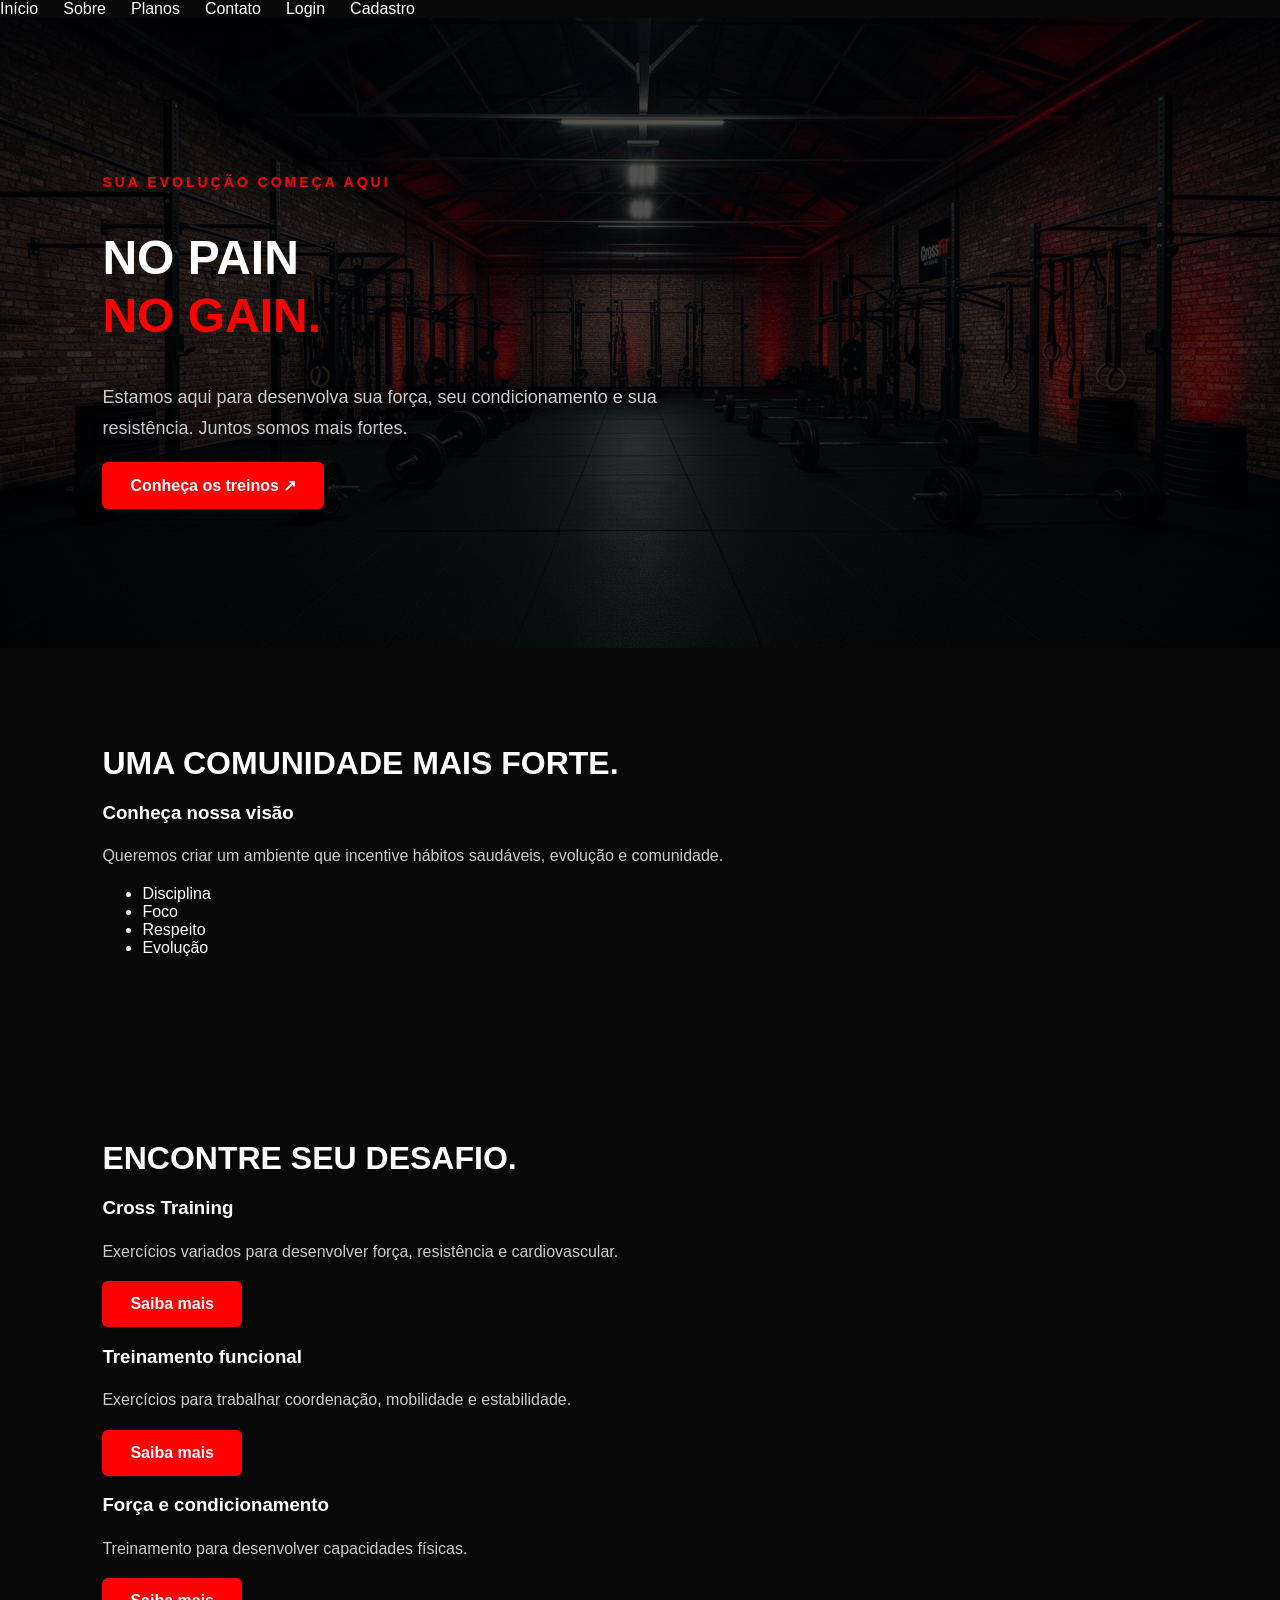
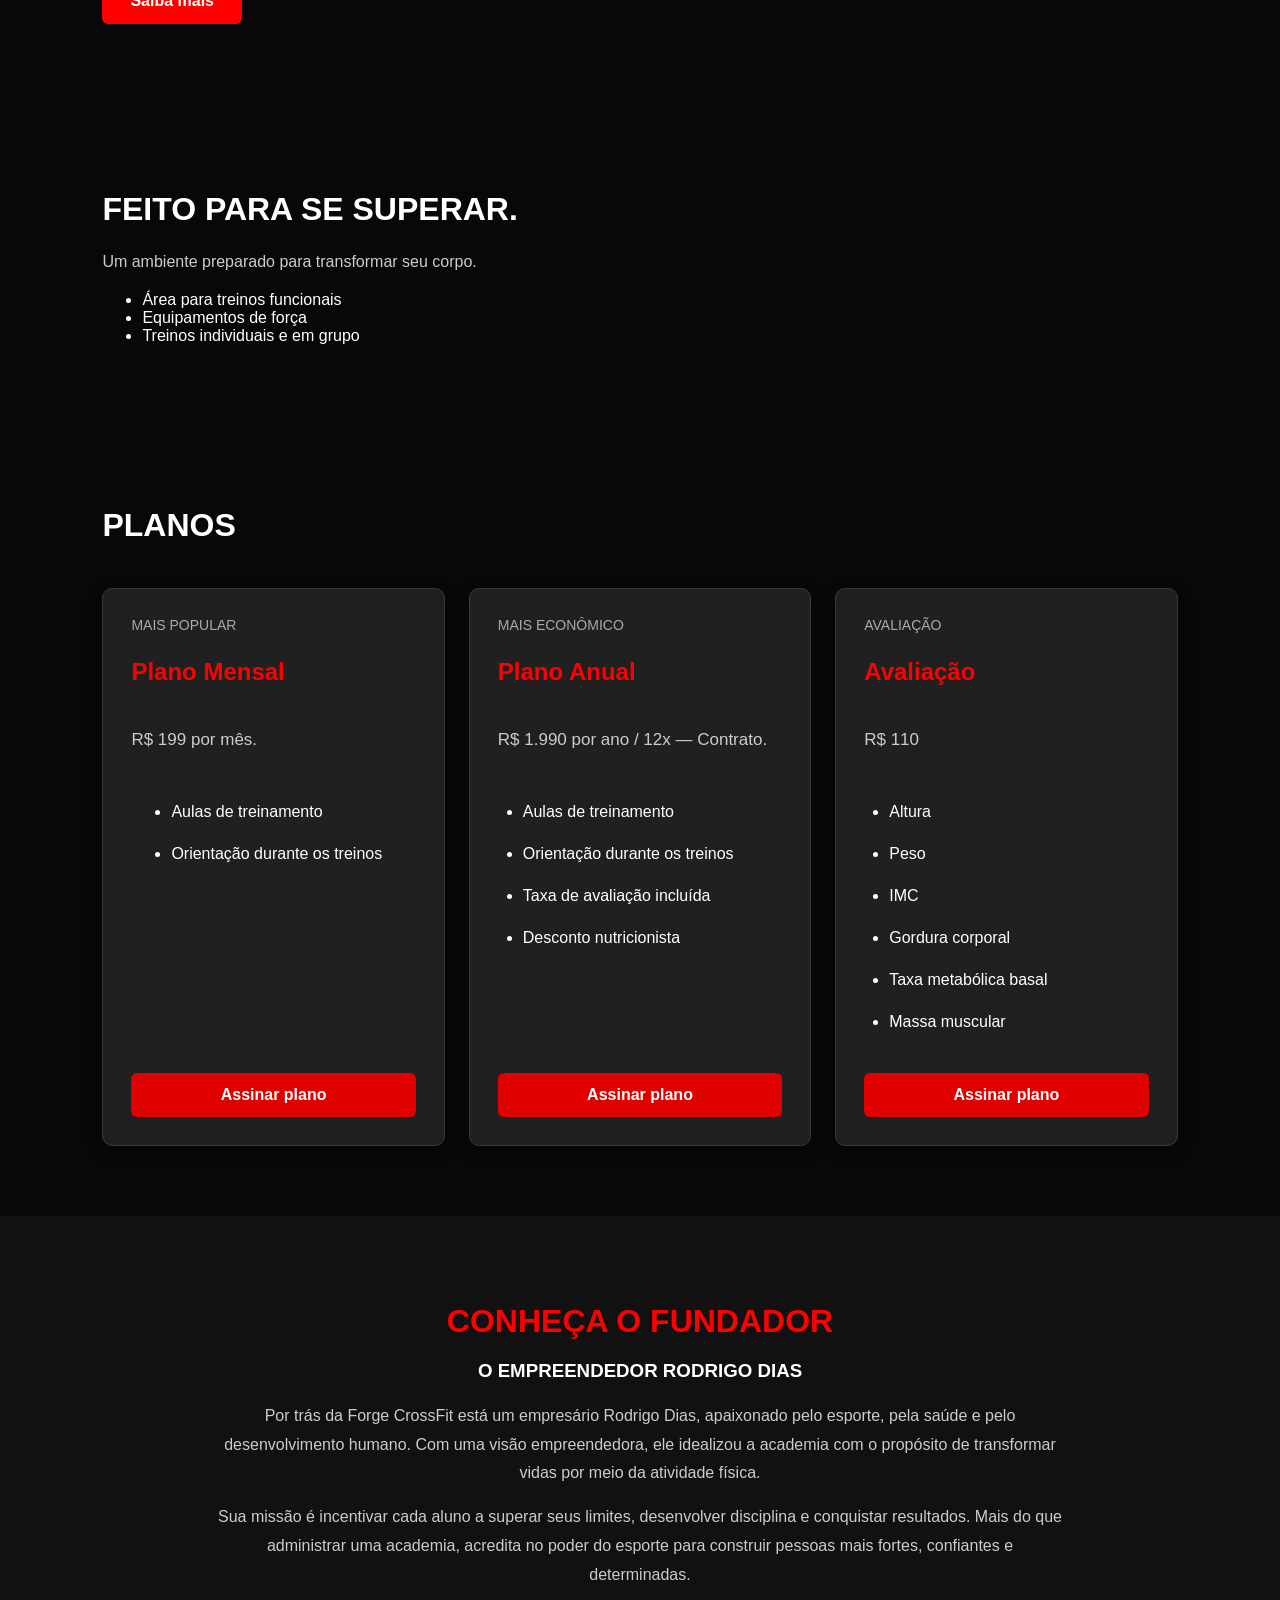
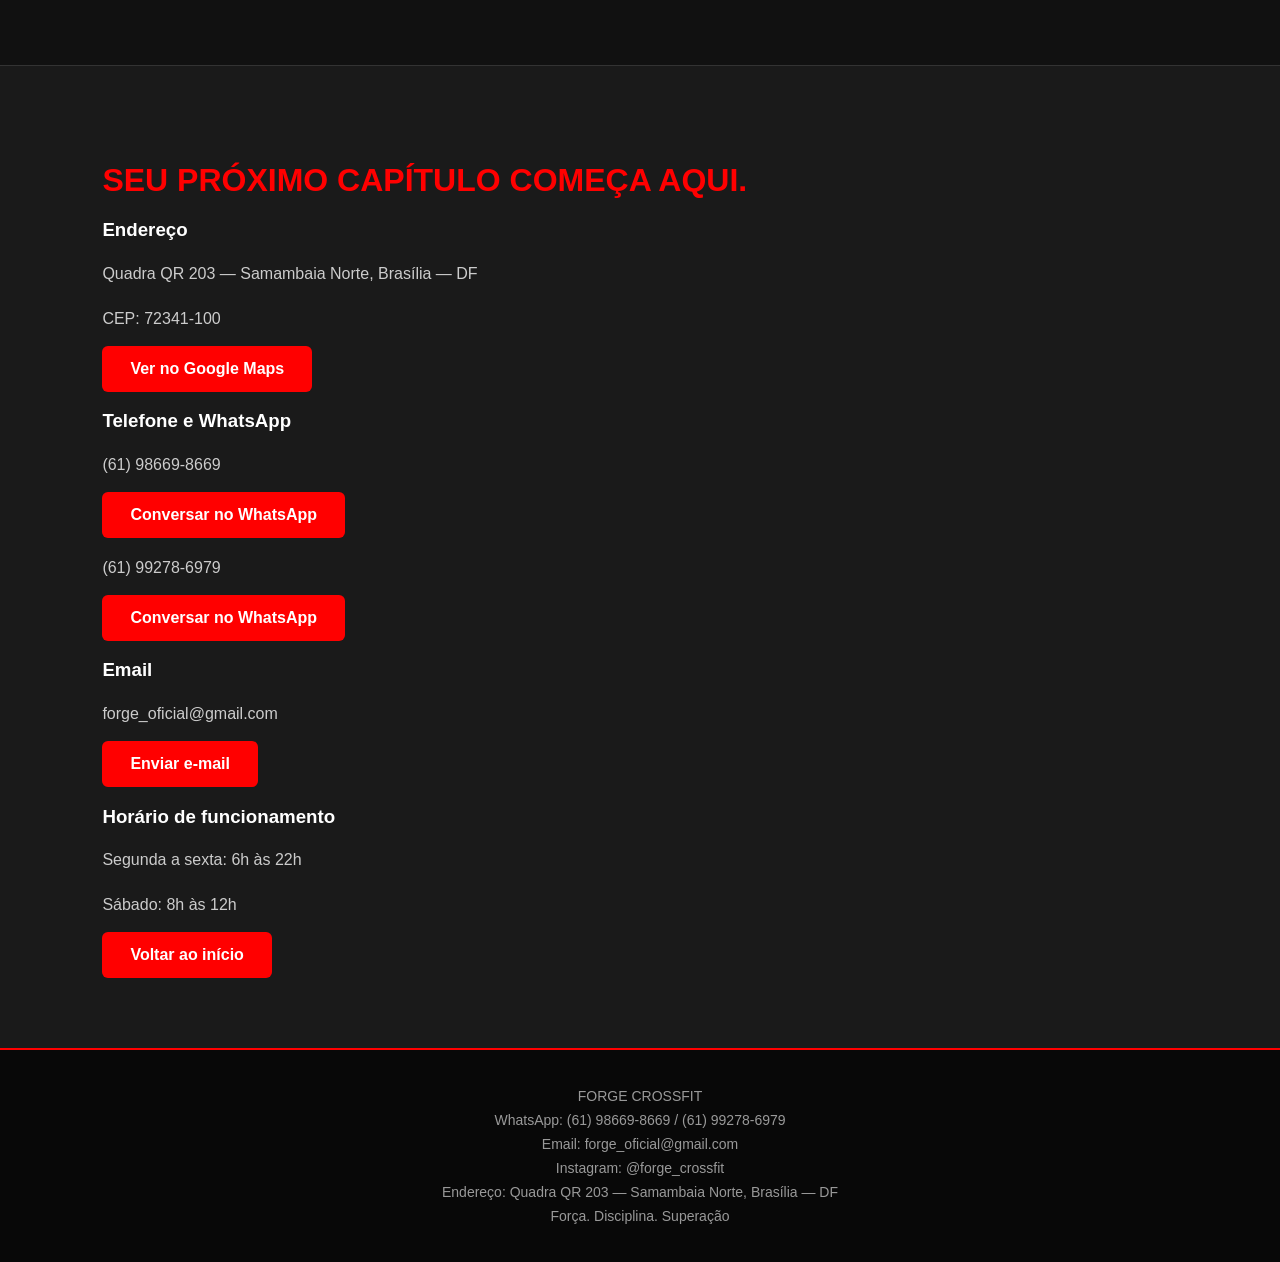
<file: forge_cross/index.html>
<!DOCTYPE html>
<html lang="en">
<head>
    <meta charset="UTF-8">
    <meta name="viewport" content="width=device-width, initial-scale=1.0">
    <title>Document</title>
    <meta charset="UTF-8">
    <meta name="viewport" content="width=device-width, initial-scale=1.0">
    <title>Forge CrossFit</title>
    <link rel="stylesheet" href="css/style.css">
</head>




    
    </a>

    <nav class="menu">
        <a href="#inicio">Início</a>
        <a href="#fundador">Sobre</a>
        <a href="#planos">Planos</a>
        <a href="#contato">Contato</a>

        <li><a href="login.html">Login</a></li>

        <li>
        <a href="cadastro.html">
        <i class="fas fa-user"></i> Cadastro
        </a>
        </li>
            
        </a>
    </nav>

</header>


</a>

</nav>
</a>
    </header>
    <main>
        <section class="inicio" id="inicio">

            <p class="subtitulo">
                SUA EVOLUÇÃO COMEÇA AQUI
            </p>

            <h1>
                NO PAIN<br>
                <span>NO GAIN.</span>
            </h1>

            <p class="descricao">
                Estamos aqui para desenvolva sua força,
                 seu condicionamento e sua resistência.
                 Juntos somos mais fortes.
                
            </p>

            <a href="#Treinos" class="botao">
                Conheça os treinos ↗
            </a>

        </section>

        <!-- 5. NOSSA VISÃO -->

        <section id="visao">
            <h2>UMA COMUNIDADE MAIS FORTE.</h2>

            <h3>Conheça nossa visão</h3>

            <p>
                Queremos criar um ambiente que incentive
                hábitos saudáveis, evolução e comunidade.
            </p>

            <ul>
                <li>Disciplina</li>

                <li>Foco</li>

                <li>Respeito</li>

                <li>Evolução</li>
                
            </ul>

        </section>

        <!-- 6. MODALIDADES -->

        <section id="Treinos">
            <h2>ENCONTRE SEU DESAFIO.</h2>

            <article>
                <h3>Cross Training</h3>
                <p>
                    Exercícios variados para desenvolver
                    força, resistência e cardiovascular.
                </p>
                <a href="#contato" class="botao">Saiba mais</a>
            </article>
            <article>
                <h3>Treinamento funcional</h3>
                <p>
                    Exercícios para trabalhar coordenação,
                    mobilidade e estabilidade.
                </p>
                <a href="#contato" class="botao">Saiba mais</a>
            </article>

            <article>
                <h3>Força e condicionamento</h3>
                <p>
                    Treinamento para desenvolver
                    capacidades físicas.
                </p>
                <a href="#contato" class="botao">Saiba mais</a>
            </article>

        </section>

         <!-- 7. ESTRUTURA -->
        <section id="estrutura">
        

            <h2>FEITO PARA SE SUPERAR.</h2>

            <p>
                Um ambiente preparado para
                transformar seu corpo.
            </p>

            <ul>
                <li>Área para treinos funcionais</li>
                <li>Equipamentos de força</li>
                <li>Treinos individuais e em grupo</li>
            </ul>
        

        </section>

         <!-- . PLANOS -->
          
<!-- 8. PLANOS -->

<section id="planos" class="planos-container">

    <h2 class="titulo-planos">PLANOS</h2>

    <!-- PLANO MENSAL -->

    <article class="plano-recomendado">

        <span class="etiqueta-plano">MAIS POPULAR</span>

        <h3>Plano Mensal</h3>

        <p>R$ 199 por mês.</p>

        <ul>
            <li>Aulas de treinamento</li>
            <li>Orientação durante os treinos</li>
        </ul>

        <a href="cadastro.html" target="_blank">
            Assinar plano
        </a>

    </article>


    <!-- PLANO ANUAL -->

    <article class="plano-card">

        <span class="etiqueta-plano">MAIS ECONÔMICO</span>

        <h3>Plano Anual</h3>

        <p>R$ 1.990 por ano / 12x — Contrato.</p>

        <ul>
            <li>Aulas de treinamento</li>
            <li>Orientação durante os treinos</li>
            <li>Taxa de avaliação incluída</li>
            <li>Desconto nutricionista</li>
        </ul>

        <a href="cadastro.html" target="_blank">
            Assinar plano
        </a>

    </article>


    <!-- AVALIAÇÃO -->

    <article class="plano-card">

        <span class="etiqueta-plano">AVALIAÇÃO</span>

        <h3>Avaliação</h3>

        <p>R$ 110</p>

        <ul>
            <li>Altura</li>
            <li>Peso</li>
            <li>IMC</li>
            <li>Gordura corporal</li>
            <li>Taxa metabólica basal</li>
            <li>Massa muscular</li>
        </ul>

        <a href="cadastro.html" target="_blank">
            Assinar plano
        </a>

    </article>

</section>

        
<section id="fundador">
    <h2>CONHEÇA O FUNDADOR</h2>

    <h3>O EMPREENDEDOR RODRIGO DIAS </h3>

    <p>
        Por trás da Forge CrossFit está um empresário Rodrigo Dias,
        apaixonado pelo esporte, pela saúde e pelo
        desenvolvimento humano. Com uma visão empreendedora,
        ele idealizou a academia com o propósito de transformar
        vidas por meio da atividade física.
    </p>

    <p>
        Sua missão é incentivar cada aluno a superar seus
        limites, desenvolver disciplina e conquistar resultados.
        Mais do que administrar uma academia, acredita no poder
        do esporte para construir pessoas mais fortes,
        confiantes e determinadas.
    </p>
</section>



        <!-- 10. CONTATO -->
        <section id="contato">
            <h2>SEU PRÓXIMO CAPÍTULO COMEÇA AQUI.</h2>

            <h3>Endereço</h3>
            <p>Quadra QR 203 — Samambaia Norte, Brasília — DF</p>
            <p>CEP: 72341-100</p>
            <a href="https://maps.app.goo.gl/WsAz5BRpq5CQGu9v6" target="_blank" class="botao">Ver no Google Maps</a>

            <h3>Telefone e WhatsApp</h3>
            <p>(61) 98669-8669</p>
            <a href="https://wa.me/5561986698669" target="_blank" class="botao">Conversar no WhatsApp</a>
            <p>(61) 99278-6979</p>
            <a href="https://wa.me/5561992786979" target="_blank" class="botao">Conversar no WhatsApp</a>

            <h3>Email</h3>

            <p>forge_oficial@gmail.com</p>

            <a href="https://mail.google.com/mail/?view=cm&fs=1&to=forge_oficial@gmail.com"
             target="_blank"
             class="botao">
             Enviar e-mail
            </a>

            <h3>Horário de funcionamento</h3>
            <p>Segunda a sexta: 6h às 22h</p>
            <p>Sábado: 8h às 12h</p>

            <a href="#inicio" class="botao">Voltar ao início</a>
        </section>

    </main>

    <!-- 11. RODAPÉ -->
    <footer>
        <p>FORGE CROSSFIT</p>
        <p>WhatsApp: (61) 98669-8669 / (61) 99278-6979</p>
        <p>Email: forge_oficial@gmail.com</p>
        <p>Instagram: @forge_crossfit</p>
        <p>Endereço: Quadra QR 203 — Samambaia Norte, Brasília — DF</p>
        <p>Força. Disciplina. Superação</p>
    
    </footer>


    </main>
<body>
    
</body>
</html>
</file>
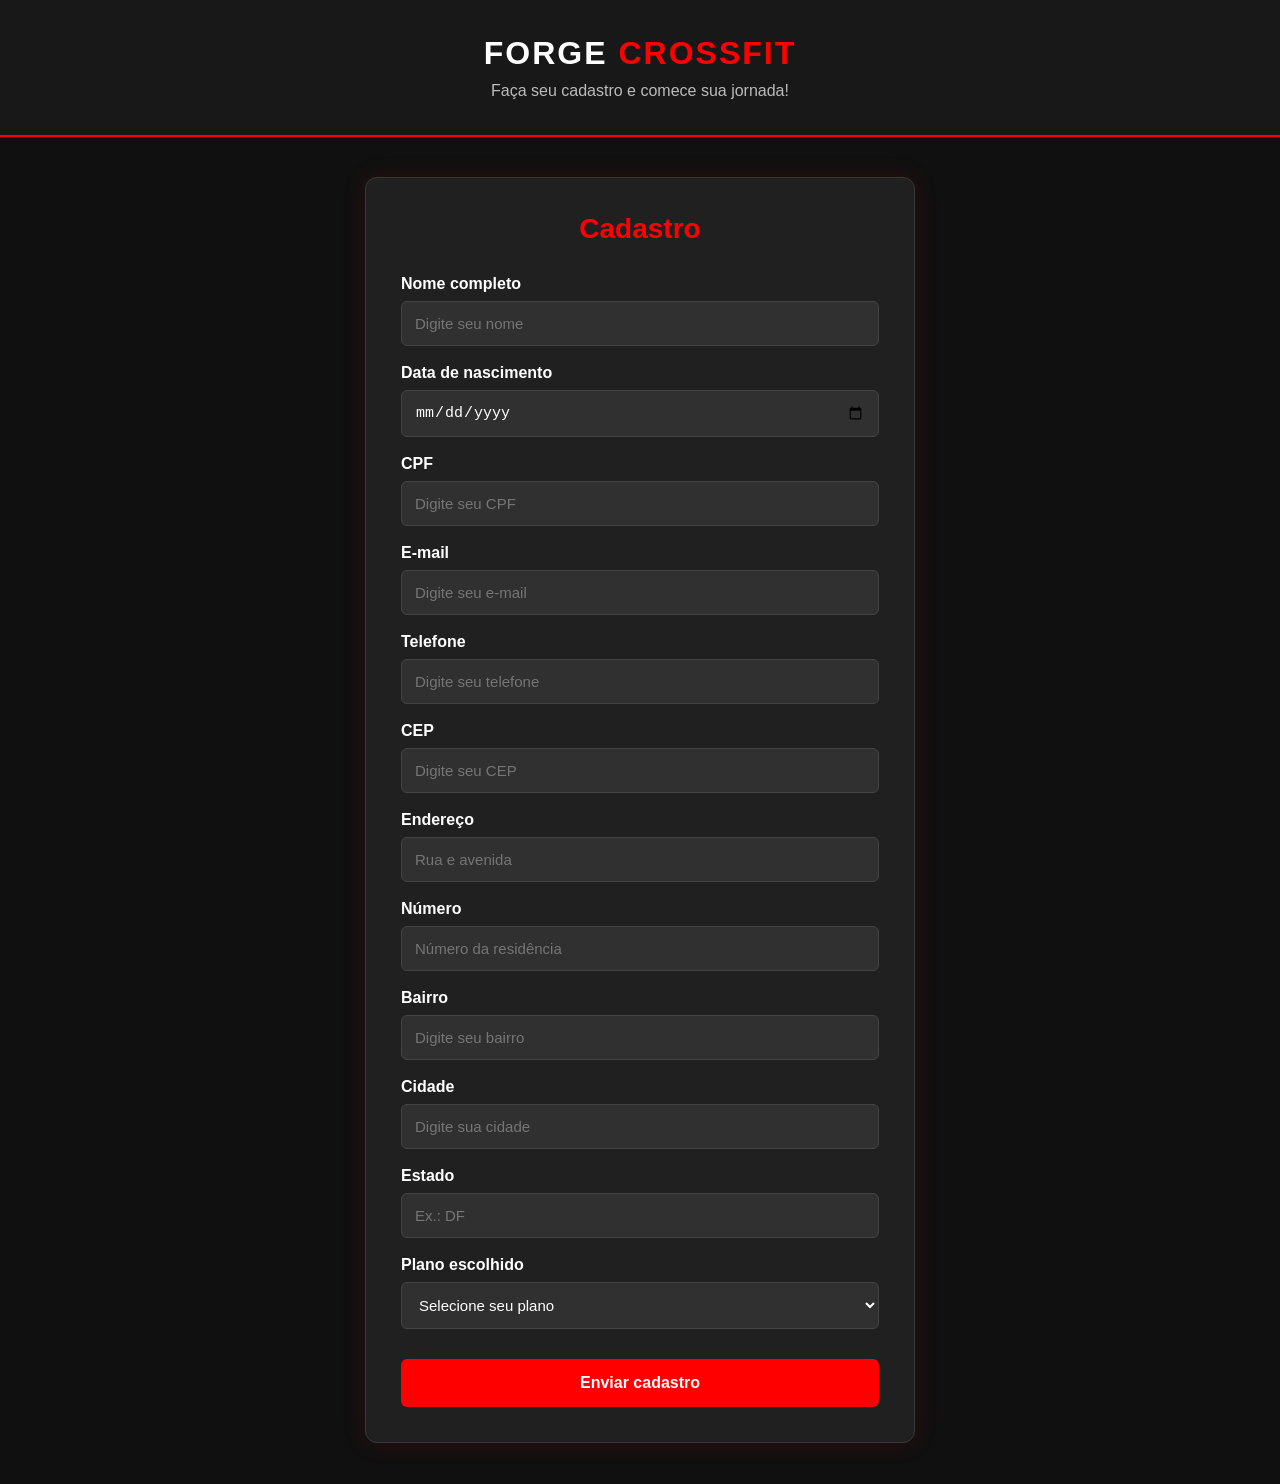
<file: forge_cross/cadastro.html>
<!DOCTYPE html>
<html lang="pt-BR">
<head>
    <meta charset="UTF-8">
    <meta name="viewport" content="width=device-width, initial-scale=1.0">
    <title>Cadastro | Forge CrossFit</title>
    <link rel="stylesheet" href="css/cadastro.css">
</head>
<body>

    <header>
        <h1>FORGE <span>CROSSFIT</span></h1>
        <p>Faça seu cadastro e comece sua jornada!</p>
    </header>

    <main>
        <form id="formCadastro">

            <h2>Cadastro</h2>

            <label for="nome">Nome completo</label>
            <input type="text" id="nome" name="nome"
                   placeholder="Digite seu nome" required>

            <label for="nascimento">Data de nascimento</label>
            <input type="date" id="nascimento" name="nascimento" required>
                    

            <label for="cpf">CPF</label>
            <input type="text" id="cpf" name="cpf"
                   placeholder="Digite seu CPF" required>

            <label for="email">E-mail</label>
            <input type="email" id="email" name="email"
                   placeholder="Digite seu e-mail" required>

            <label for="telefone">Telefone</label>
            <input type="tel" id="telefone" name="telefone"
                   placeholder="Digite seu telefone" required>

            <label for="cep">CEP</label>
            <input type="text" id="cep" name="cep"
                    placeholder="Digite seu CEP" required>

            <label for="endereco">Endereço</label>
            <input type="text" id="endereco" name="endereco"
                placeholder="Rua e avenida" required>

            <label for="numero">Número</label>
            <input type="text" id="numero" name="numero"
                placeholder="Número da residência" required>

            <label for="bairro">Bairro</label>
            <input type="text" id="bairro" name="bairro"
                placeholder="Digite seu bairro" required>

            <label for="cidade">Cidade</label>
            <input type="text" id="cidade" name="cidade"
                 placeholder="Digite sua cidade" required>

            <label for="estado">Estado</label>
            <input type="text" id="estado" name="estado"
                 placeholder="Ex.: DF" required>

            <label for="plano">Plano escolhido</label>
            <select id="plano" name="plano" required>
                <option value="">Selecione seu plano</option>
                <option value="Mensal">Plano Mensal</option>
                <option value="Anual">Plano Anual</option>
                <option value="Avaliacao">Avaliação</option>
            </select>

            <button type="submit">Enviar cadastro</button>

        </form>
    </main>

</body>
</html>
</file>
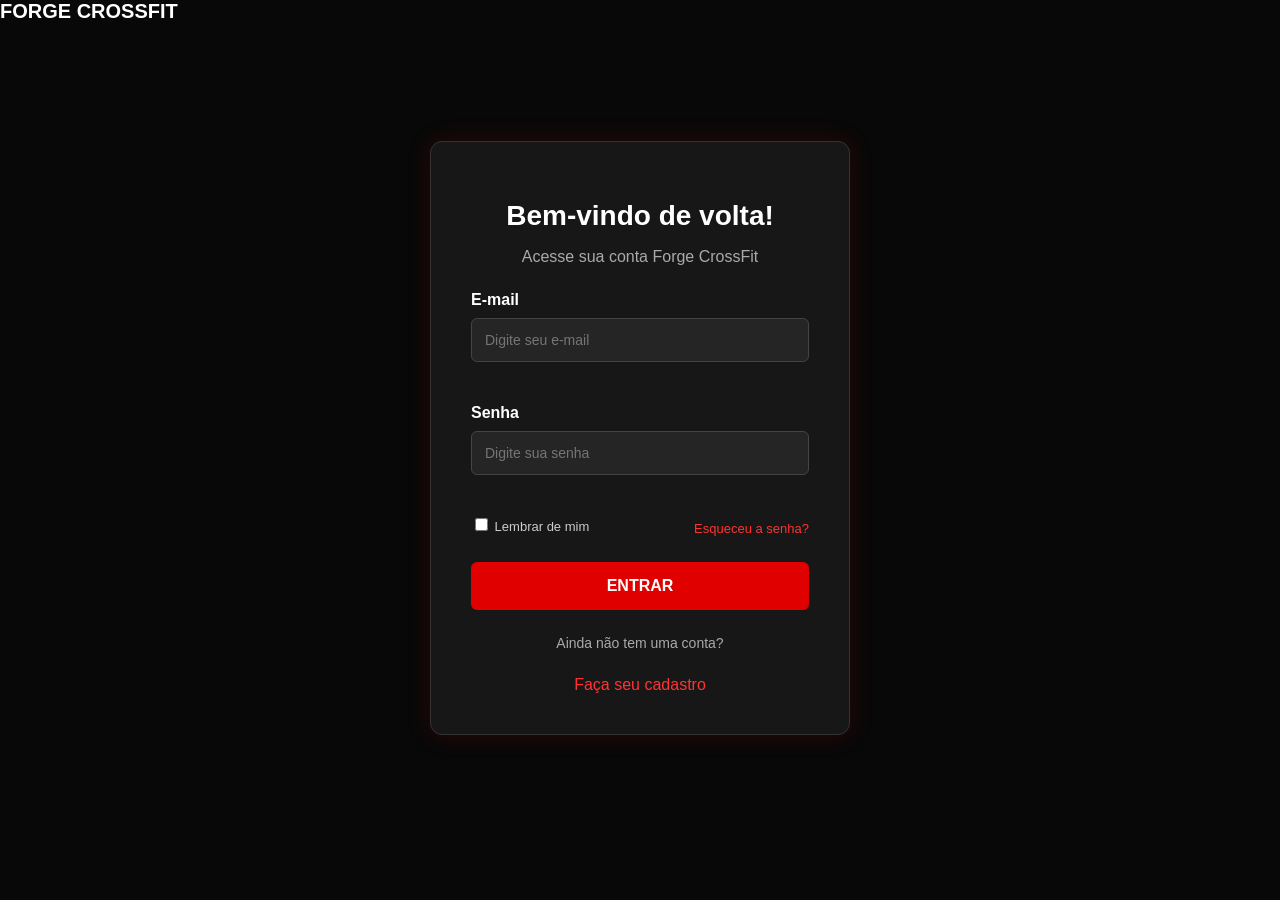
<file: forge_cross/login.html>
<!DOCTYPE html>
<html lang="pt-br">

<head>
    <meta charset="UTF-8">
    <meta name="viewport" content="width=device-width, initial-scale=1.0">

    <title>Login | Forge CrossFit</title>

    <link rel="stylesheet" href="css/style.css">
</head>

<body>

    <header>
        <a href="index.html" class="logo">FORGE CROSSFIT</a>
    </header>

    <main class="login-container">

        <div class="login-box">

            <h1>Bem-vindo de volta!</h1>

            <p>Acesse sua conta Forge CrossFit</p>

            <form action="#" method="post">

                <div class="input-group">
                    <label for="email">E-mail</label>
                    <input type="email" id="email"
                    name="email"
                    placeholder="Digite seu e-mail"
                    required>
                </div>

                <div class="input-group">
                    <label for="senha">Senha</label>
                    <input type="password" id="senha"
                    name="senha"
                    placeholder="Digite sua senha"
                    required>
                </div>

                <div class="login-options">
                    <label>
                        <input type="checkbox" name="lembrar">
                        Lembrar de mim
                    </label>

                    <a href="#">Esqueceu a senha?</a>
                </div>

                <button type="submit">ENTRAR</button>

            </form>

            <div class="register-link">
                <p>Ainda não tem uma conta?</p>
                <a href="cadastro.html">Faça seu cadastro</a>
            </div>

        </div>

    </main>

</body>
</html>
</file>
<file: forge_cross/css/style.css>
/* Estilos gerais do site */

body {
    background-color: black;
    color: white;
    font-family: Arial, sans-serif;
    
/* CABEÇALHO */

/* LOGO */

.logo {
    grid-column: 1;
    justify-self: start;
}



/* MENU CENTRALIZADO */

.menu {
    grid-column: 2;
    justify-self: center;

    display: flex;
    align-items: center;
    gap: 25px;

    list-style: none;
    padding: 0;
    margin: 0;
}

.menu a {
    color: white;
    text-decoration: none;
    transition: 0.3s;
}

.menu a:hover {
    color: red;
}
}

/* ESTILO DA PÁGINA DE LOGIN */

.login-container {
    min-height: 90vh;
    background-color: #080808;
    display: flex;
    justify-content: center;
    align-items: center;
    padding: 30px 20px;
}

.login-box {
    width: 100%;
    max-width: 400px;
    background-color: #161616;
    padding: 40px;
    border: 1px solid #333;
    border-radius: 12px;
    box-shadow: 0 0 20px rgba(255, 0, 0, 0.15);
}

.login-box h1 {
    color: white;
    text-align: center;
    margin-bottom: 10px;
}

.login-box p {
    color: #aaa;
    text-align: center;
    margin-bottom: 25px;
}

.login-box label {
    display: block;
    color: white;
    margin-bottom: 8px;
}

.login-box input[type="email"],
.login-box input[type="password"] {
    width: 100%;
    padding: 13px;
    margin-bottom: 20px;
    background: #252525;
    border: 1px solid #444;
    border-radius: 6px;
    color: white;
    box-sizing: border-box;
}

.login-box button {
    width: 100%;
    padding: 14px;
    background: #e00000;
    color: white;
    border: none;
    border-radius: 6px;
    font-weight: bold;
    cursor: pointer;
}

.login-box button:hover {
    background: #b00000;
}

.login-box a {
    color: #ff3333;
    text-decoration: none;
}



/* Nome da academia, se estiver em um h1 */
header h1 {
    color: red ;
    font-size: 24px;
    margin: 0;
}

/* MENU DE NAVEGAÇÃO */
header nav {
    display: flex;
    gap: 24px;
}

/* LINKS DO MENU */
header nav a {
    color: white;
    text-decoration: none;
    font-weight: bold;
    transition: color 0.3s;
}

/* EFEITO AO PASSAR O MOUSE */
header nav a:hover {
    color: red;
}


seletor {
    propriedade: valor;
    background-color: #111111;
    background-color: #202020;
}

/* APRESENTAÇÃO DO SITE */
#inicio {
    min-height: 70vh;
    padding: 60px 8%;
    box-sizing: border-box;

    display: flex;
    flex-direction: column;
    justify-content: center;
    align-items: flex-start;

    background-color: #151515;
}

/* SUBTÍTULO */
#inicio .subtitulo {
    color: #ff0000;
    font-size: 14px;
    font-weight: bold;
    letter-spacing: 3px;
}

/* TELA DE FUNDO */
#inicio {
    background: radial-gradient(
        circle at 80% 40%,
        #381212 0%,
        #171717 45%,
        #111111 75%
    );
}
#inicio h1 {
    font-size: 48px;
}

/* TÍTULO PRINCIPAL */
#inicio h1 {
   
    color: white;
    font-size: 48px;
    margin: 20px 0;
    font-weight: 800;
    line-height: 1.2;
}

/* DESTAQUE NO TÍTULO */
#inicio h1 span {
    color: #ff0000;
}

/* DESCRIÇÃO */
#inicio .descricao {
    color: #cccccc;
    font-size: 18px;
    line-height: 1.7;
    max-width: 600px;
    text-shadow: 0 2px 8px rgba(0, 0, 0, 0.8);
}

/* BOTÃO */
#inicio .botao {
    #inicio .botao {
    display: inline-block;
    background-color: #ff0000;
    color: #ffffff;
    padding: 14px 28px;
    margin-top: 20px;
    border-radius: 6px;
    text-decoration: none;
    font-weight: bold;
    transition: transform 0.3s, background-color 0.3s;
}
#inicio .botao:hover {
    background-color: #e60000;
    transform: translateY(-3px);
}


}

/* EFEITO DO BOTÃO */
#inicio .botao:hover {
    background-color: #cc0000;
}

/* ORGANIZAÇÃO DA SEÇÃO INICIAL */
#inicio {
    min-height: 70vh;
    display: flex;
    flex-direction: column;
    justify-content: center;
    align-items: flex-start;
    padding: 60px 8%;
}

/* FUNDO COM IMAGEM E GRADIENTE */
#inicio {
    background:
        linear-gradient(
            rgba(0, 0, 0, 0.65),
            rgba(0, 0, 0, 0.75)
        ),
        url("../imagens/crossfit.jpg");

    background-size: cover;
    background-position: center 40%;
    background-repeat: no-repeat;
}


/* ESTILO GERAL DAS SEÇÕES */
main section {
    padding: 70px 8%;
}

/* TÍTULOS DAS SEÇÕES */
main section h2 {
    color: white;
    font-size: 32px;
    margin-bottom: 20px;
}

/* TEXTOS DAS SEÇÕES */
main section p {
    color: #cccccc;
    line-height: 1.7;
}

/* CARTÕES DAS MODALIDADES */
#modalidades article {
    background-color: #202020;
    padding: 25px;
    border-radius: 8px;
    border: 1px solid #333333;
    margin-bottom: 20px;
}

/* TÍTULOS DOS CARTÕES */
#modalidades article h3 {
    color: #ff0000;
    font-size: 22px;
}

/* TEXTOS DOS CARTÕES */
#modalidades article p {
    color: #cccccc;
}

/* ORGANIZAÇÃO DAS MODALIDADES */
#modalidades {
    display: grid;
    grid-template-columns: repeat(3, minmax(0, 1fr));
    gap: 24px;
}

/* TÍTULO E INTRODUÇÃO DA SEÇÃO */
#modalidades > h2,
#modalidades > p {
    grid-column: 1 / -1;
}

/* CARTÕES */
#modalidades article {
    margin-bottom: 0;
    min-width: 0;
}

/* TABLETS */
@media (max-width: 900px) {
    #modalidades {
        grid-template-columns: repeat(2, minmax(0, 1fr));
    #planos {
        grid-template-columns: repeat(2, minmax(0, 1fr));
    }
    }

    #inicio h1 {
        font-size: 40px;
    }
}

/* CELULARES */
@media (max-width: 600px) {
    #modalidades {
        grid-template-columns: 1fr;
    #planos {
    grid-template-columns: 1fr;
}
    }

    main section {
        padding: 40px 6%;
    }

    #inicio {
        min-height: 60vh;
        padding: 40px 6%;
    }

    #inicio h1 {
        font-size: 32px;
    }

    #inicio .descricao {
        font-size: 16px;
    }

    header {
        flex-wrap: wrap;
        gap: 16px;
        padding: 16px 6%;
    }

    header nav {
        flex-wrap: wrap;
        gap: 12px;
    }
}

/* CARTÕES DE PLANOS */

#planos article {
    justify-content: space-between;
    background-color: #202020;
    border: 1px solid #383838;
    border-radius: 10px;
    box-shadow: 0 5px 15px rgba(0, 0, 0, 0.3);
    padding: 28px;
    display: flex;
    flex-direction: column;
    min-height: 380px;
    margin-bottom: 20px;
   transition: all 0.35s ease;
}

/* EFEITO AO PASSAR O MOUSE */
#planos article:hover {
    transform: translateY(-8px);
    border-color: #ff0000;
    box-shadow: 0 0 25px rgba(255, 0, 0, 0.45);
}

/* TÍTULOS DOS PLANOS */
#planos article h3 {
    color: #ff0000;
    font-size: 24px;
}

/* PREÇOS E TEXTOS */
#planos article p {
    color: #cccccc;
    line-height: 1.7;
    font-size: 17px;
}

/* LISTAS DE BENEFÍCIOS */
#planos article li {
    color: white;
    margin-bottom: 10px;
}

/* ORGANIZAÇÃO DOS PLANOS */
#planos {
    display: grid;
    grid-template-columns: repeat(3, minmax(0, 1fr));
    gap: 24px;
}

/* TÍTULO E INTRODUÇÃO OCUPAM A LINHA TODA */
#planos > h2,
#planos > p {
    grid-column: 1 / -1;
}

/* CELULARES */
@media (max-width: 600px) {
    #planos {
        grid-template-columns: 1fr;
    }
}

/* SEÇÃO DE CONTATO */
#contato {
    background-color: #1a1a1a;
    border-top: 1px solid #333333;
}

#contato h2 {
    color: #ff0000;
    margin-bottom: 20px;
}

#contato p {
    color: #cccccc;
    line-height: 1.8;
    margin-bottom: 12px;
}

/* RODAPÉ */
footer {
    background-color: #080808;
    color: #999999;
    text-align: center;
    padding: 30px 6%;
    border-top: 2px solid #ff0000;
}

footer p {
    margin: 8px 0;
    font-size: 14px;
}

footer a {
    color: red;
    text-decoration: none;
    transition: color 0.3s;
}

footer a:hover {
    color: #ffffff;
    text-decoration: underline;
}



/* ESTILO PADRÃO DOS BOTÕES */
.botao {
    display: inline-block;
    background-color: #ff0000;
    color: #ffffff;
    padding: 14px 28px;
    border-radius: 6px;
    text-decoration: none;
    font-weight: bold;
    text-align: center;
    transition: transform 0.3s, background-color 0.3s;
}

/* EFEITO AO PASSAR O MOUSE */
.botao:hover {
    background-color: #e60000;
    transform: translateY(-3px);
}
@keyframes aparecer {
    from {
        opacity: 0;
        transform: translateY(25px);
    }

    to {
        opacity: 1;
        transform: translateY(0);
    }
}

main section {
    animation: aparecer 0.8s ease;
}
html {
    scroll-behavior: smooth;
}

img {
    max-width: 100%;
}

* {
    box-sizing: border-box;
}
/* ANIMAÇÃO DAS SEÇÕES */
@keyframes aparecer {
    from {
        opacity: 0;
        transform: translateY(25px);
    }

    to {
        opacity: 1;
        transform: translateY(0);
    }
}

main section {
    animation: aparecer 0.8s ease;
}
/* AJUSTES FINAIS */
html {
    scroll-behavior: smooth;
}

* {
    box-sizing: border-box;
}

img {
    max-width: 100%;
    height: auto;
}
/* ÍCONE DE CADASTRO */
.icone-cadastro {
    display: inline-block;
    position: relative;
    width: 18px;
    height: 22px;
    margin-right: 8px;
    vertical-align: middle;
}

.icone-cadastro::before {
    content: "";
    position: absolute;
    width: 9px;
    height: 9px;
    background-color: #ff0000;
    border-radius: 50%;
    top: 0;
    left: 4px;
}

.icone-cadastro::after {
    content: "";
    position: absolute;
    width: 18px;
    height: 10px;
    background-color: #ff0000;
    border-radius: 10px 10px 3px 3px;
    bottom: 0;
}
.menu {
    display: flex;
    align-items: center;
    gap: 25px;
    list-style: none;
}

.menu a {
    color: white;
    text-decoration: none;
    transition: 0.3s;
}

.menu a:hover {
    color: red;
}

/* ===== PÁGINA DE LOGIN ===== */

body {
    margin: 0;
    background-color: #080808;
    color: white;
    font-family: Arial, sans-serif;
}

/* CABEÇALHO DO LOGIN */

header .logo {
    color: white;
    text-decoration: none;
    font-size: 20px;
    font-weight: bold;
}

/* ÁREA PRINCIPAL */

.login-container {
    min-height: calc(100vh - 70px);
    display: flex;
    justify-content: center;
    align-items: center;
    background: #080808;
    padding: 30px 20px;
    box-sizing: border-box;
}

/* CAIXA DO LOGIN */

.login-box {
    width: 100%;
    max-width: 420px;
    padding: 40px;
    background: #171717;
    border: 1px solid #333;
    border-radius: 12px;
    box-shadow: 0 0 25px rgba(255, 0, 0, 0.15);
    box-sizing: border-box;
}

/* TÍTULO */

.login-box h1 {
    color: white;
    text-align: center;
    font-size: 28px;
    margin-bottom: 10px;
}

.login-box p {
    color: #aaa;
    text-align: center;
}

/* CAMPOS */

.input-group {
    display: flex;
    flex-direction: column;
    margin-top: 22px;
}

.input-group label {
    color: white;
    margin-bottom: 9px;
    font-weight: bold;
}

.input-group input {
    padding: 14px;
    background: #252525;
    border: 1px solid #444;
    border-radius: 6px;
    color: white;
    font-size: 14px;
    outline: none;
}

.input-group input:focus {
    border-color: #e00000;
}

/* OPÇÕES */

.login-options {
    display: flex;
    justify-content: space-between;
    align-items: center;
    gap: 10px;
    margin: 20px 0;
    font-size: 13px;
}

.login-options label {
    color: #ccc;
}

.login-options a,
.register-link a {
    color: #ff3333;
    text-decoration: none;
}

.login-options a:hover,
.register-link a:hover {
    text-decoration: underline;
}

/* BOTÃO ENTRAR */

.login-box button {
    width: 100%;
    padding: 15px;
    background: #e00000;
    color: white;
    border: none;
    border-radius: 6px;
    font-size: 16px;
    font-weight: bold;
    cursor: pointer;
    transition: 0.3s;
}

.login-box button:hover {
    background: #b00000;
    transform: translateY(-2px);
}

/* CADASTRO */

.register-link {
    text-align: center;
    margin-top: 25px;
}

.register-link p {
    color: #aaa;
    font-size: 14px;
}


/* ===== SEÇÃO DE PLANOS ===== */

.planos-container {
    display: grid;
    grid-template-columns: repeat(3, 1fr);
    gap: 25px;
    padding: 50px 8%;
    background-color: #080808;
}

/* CARDS */

.plano-card {
    background: #1c1c1c;
    border: 1px solid #333;
    border-radius: 12px;
    padding: 30px;
    display: flex;
    flex-direction: column;
    min-height: 430px;
    transition: 0.3s;
    box-sizing: border-box;
}

.plano-card:hover {
    transform: translateY(-7px);
    border-color: #e00000;
    box-shadow: 0 8px 25px rgba(255, 0, 0, 0.15);
}

/* CATEGORIA */

.plano-card .categoria {
    color: #aaa;
    font-size: 14px;
    text-transform: uppercase;
    margin-bottom: 25px;
}

/* TÍTULO */

.plano-card h2 {
    color: #ff2222;
    font-size: 25px;
    margin-bottom: 25px;
}

/* PREÇO */

.plano-card .preco {
    color: white;
    font-size: 16px;
    margin-bottom: 25px;
}

/* BENEFÍCIOS */

.plano-card ul {
    color: #ddd;
    line-height: 2;
    padding-left: 25px;
    margin-bottom: 30px;
}

/* BOTÃO */

.plano-card a {
    display: block;
    margin-top: auto;
    padding: 13px;
    background: #e00000;
    color: white;
    text-align: center;
    text-decoration: none;
    border-radius: 6px;
    font-weight: bold;
    transition: 0.3s;
}

.plano-card a:hover {
    background: #b00000;
}

/* RESPONSIVIDADE */

@media (max-width: 900px) {
    .planos-container {
        grid-template-columns: repeat(2, 1fr);
    }
}

@media (max-width: 600px) {
    .planos-container {
        grid-template-columns: 1fr;
        padding: 30px 5%;
    }
}

/* ===== CORREÇÃO DOS CARDS DE PLANOS ===== */

.plano-recomendado,
.plano-card {
    display: flex;
    flex-direction: column;
    justify-content: flex-start;

    background: #1c1c1c;
    border: 1px solid #333;
    border-radius: 12px;

    padding: 30px;
    min-height: 430px;
    box-sizing: border-box;
}

/* TÍTULOS */

.plano-recomendado h3,
.plano-card h3 {
    color: red;
    font-size: 25px;
    margin: 25px 0;
}

/* PREÇOS */

.plano-recomendado p,
.plano-card p {
    color: #ccc;
    margin: 15px 0 25px;
}

/* LISTAS */

.plano-recomendado ul,
.plano-card ul {
    color: white;
    line-height: 2;
    margin-bottom: 25px;
}

/* ETIQUETAS */

.etiqueta-plano {
    color: #aaa;
    font-size: 14px;
}

/* BOTÕES DOS TRÊS PLANOS */

.plano-recomendado a,
.plano-card a {
    display: block;
    margin-top: auto;

    padding: 13px;
    background-color: #e00000;

    color: white;
    text-align: center;
    text-decoration: none;

    border-radius: 6px;
    font-weight: bold;
    transition: 0.3s;
}

.plano-recomendado a:hover,
.plano-card a:hover {
    background-color: #b00000;
}

/* EFEITO AO PASSAR O MOUSE */

.plano-recomendado:hover,
.plano-card:hover {
    border-color: red;
    transform: translateY(-5px);
}

#fundador {
    background: #111;
    color: white;
    padding: 60px 10%;
    text-align: center;
}

#fundador h2 {
    color: #ff0000;
    font-size: 32px;
}

#fundador h3 {
    margin: 20px 0;
}

#fundador p {
    color: #ccc;
    line-height: 1.8;
    max-width: 850px;
    margin: 15px auto;
}
</file>
<file: forge_cross/css/cadastro.css>
/* CONFIGURAÇÕES GERAIS */
* {
    box-sizing: border-box;
    margin: 0;
    padding: 0;
}

body {
    background-color: #101010;
    color: #ffffff;
    font-family: Arial, sans-serif;
    min-height: 100vh;
}

/* CABEÇALHO */
header {
    text-align: center;
    padding: 35px 20px;
    background-color: #181818;
    border-bottom: 2px solid #ff0000;
}

header h1 {
    font-size: 32px;
    font-weight: 800;
    letter-spacing: 2px;
}

header h1 span {
    color: #ff0000;
}

header p {
    color: #bbbbbb;
    margin-top: 10px;
}

/* ÁREA PRINCIPAL */
main {
    display: flex;
    justify-content: center;
    padding: 40px 20px;
}

/* FORMULÁRIO */
#formCadastro {
    width: 100%;
    max-width: 550px;
    background-color: #202020;
    padding: 35px;
    border: 1px solid #383838;
    border-radius: 12px;
    box-shadow: 0 0 25px rgba(255, 0, 0, 0.12);
}

#formCadastro h2 {
    text-align: center;
    color: #ff0000;
    font-size: 28px;
    margin-bottom: 30px;
}

/* CAMPOS */
#formCadastro label {
    display: block;
    margin-bottom: 8px;
    margin-top: 18px;
    font-weight: bold;
}

#formCadastro input,
#formCadastro select {
    width: 100%;
    padding: 13px;
    background-color: #303030;
    border: 1px solid #444444;
    border-radius: 6px;
    color: #ffffff;
    font-size: 15px;
    outline: none;
}

#formCadastro input:focus,
#formCadastro select:focus {
    border-color: #ff0000;
}

/* BOTÃO */
#formCadastro button {
    width: 100%;
    margin-top: 30px;
    padding: 15px;
    background-color: #ff0000;
    color: #ffffff;
    border: none;
    border-radius: 6px;
    font-size: 16px;
    font-weight: bold;
    cursor: pointer;
    transition: 0.3s;
}

#formCadastro button:hover {
    background-color: #cc0000;
    transform: translateY(-3px);
}

/* CELULARES */
@media (max-width: 600px) {
    #formCadastro {
        padding: 22px;
    }

    header h1 {
        font-size: 25px;
    }
}
</file>
